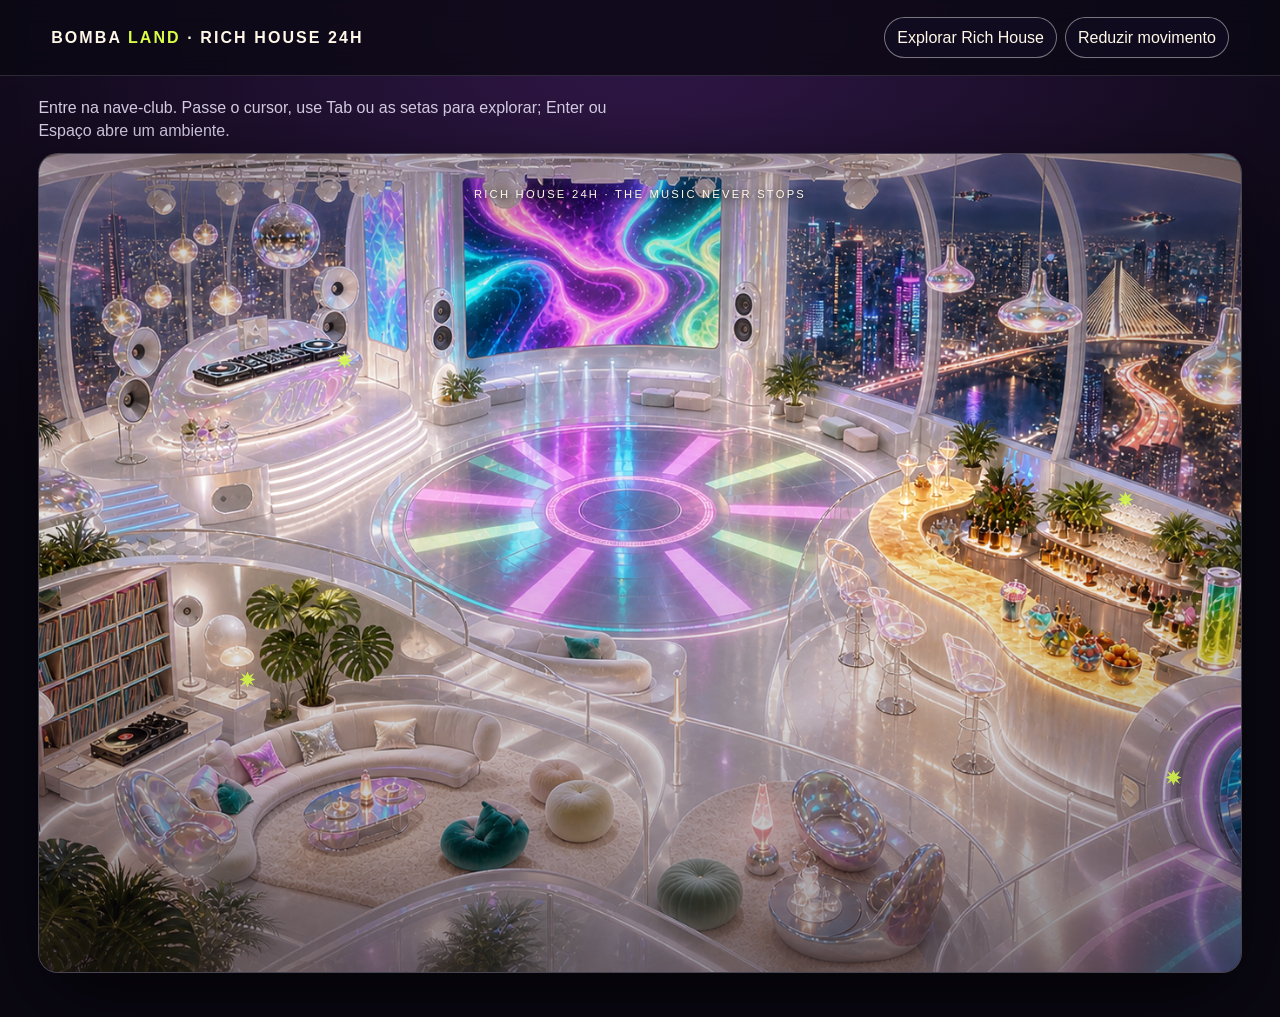
<file: site/rich-house-24h/index.html>
<!doctype html><html lang="pt-BR"><head><meta charset="utf-8"><meta name="viewport" content="width=device-width,initial-scale=1"><title>Rich House 24H — Protótipo</title><style>
:root{--ink:#0b0813;--cream:#fff8e8;--acid:#d9ff45;--pink:#ff4fac;--cyan:#5be4ff;--violet:#9580ff;--amber:#ffb45a}*{box-sizing:border-box}html{background:var(--ink)}body{margin:0;background:radial-gradient(circle at 50% 0,#321849,var(--ink) 65%);color:var(--cream);font:16px/1.45 Arial,sans-serif}button{font:inherit}button:focus-visible,a:focus-visible{outline:3px solid var(--acid);outline-offset:4px}.skip{position:absolute;z-index:30;top:-50px;left:12px;padding:8px 12px;color:#07100e;background:var(--acid);border-radius:6px}.skip:focus{top:12px}.chrome{position:relative;z-index:10;display:flex;align-items:center;justify-content:space-between;gap:14px;padding:17px clamp(18px,4vw,56px);border-bottom:1px solid #ffffff22;background:#0b0813cc;backdrop-filter:blur(12px)}.brand{font-weight:800;letter-spacing:.13em}.brand span,.eyebrow{color:var(--acid)}.controls{display:flex;gap:8px;flex-wrap:wrap}.control,.secondary{border:1px solid #ffffff70;background:#130d22a8;color:var(--cream);padding:8px 12px;border-radius:999px;cursor:pointer}.shell{width:min(1440px,100%);margin:auto;padding:20px clamp(12px,3vw,48px) 44px}.hint{max-width:620px;color:#d9d0e8;margin:0 0 10px}.house{position:relative;height:min(66vw,820px);min-height:560px;overflow:hidden;border:1px solid #ffffff38;border-radius:20px;box-shadow:0 28px 90px #000a;background:#160f24}.art{position:absolute;inset:0;background:linear-gradient(180deg,#10091c18,#10091c00 42%,#10091c60),url('assets/rich-house-desktop-v0.1.png') center/cover;filter:saturate(.92) contrast(1.04)}.house::after{content:"";position:absolute;inset:0;pointer-events:none;background:radial-gradient(ellipse at 50% 50%,transparent 52%,#08030c48)}.label{position:absolute;z-index:3;top:4%;left:50%;transform:translateX(-50%);font-size:.7rem;text-transform:uppercase;letter-spacing:.2em;text-shadow:0 2px 7px #000}.zone{position:absolute;z-index:5;width:clamp(115px,15vw,210px);min-height:68px;padding:10px;text-align:left;color:transparent;border:1px solid transparent;background:transparent;cursor:pointer;transition:transform .2s,background .2s}.zone strong{display:block;font-size:.78rem;letter-spacing:.1em;text-transform:uppercase}.zone small{display:block;margin-top:4px;font-size:.7rem}.zone:hover,.zone:focus-visible,.zone.active{color:var(--cream);background:#10091cab;border-color:var(--acid);box-shadow:0 0 0 2px var(--acid),0 0 30px #d9ff4575;transform:translateY(-6px)}@media(min-width:681px){.zone::before{content:"";position:absolute;top:9px;right:10px;width:17px;height:17px;background:#d9ff45;clip-path:polygon(50% 0,61% 29%,91% 9%,72% 39%,100% 50%,72% 61%,91% 91%,61% 72%,50% 100%,39% 72%,9% 91%,28% 61%,0 50%,28% 39%,9% 9%,39% 29%);filter:drop-shadow(0 0 4px #d9ff45b3);opacity:.84;transform:scale(.95);transition:transform .2s,filter .2s,opacity .2s}.zone:hover::before,.zone:focus-visible::before,.zone.active::before{opacity:1;filter:drop-shadow(0 0 9px #d9ff45);transform:scale(1.22)}}.dance{top:37%;left:40%;width:20%;height:24%}.dj{top:23%;left:11%;height:18%}.vj{top:15%;left:42%;width:18%;height:17%}.bar{top:40%;right:8%;height:27%}.lounge{bottom:8%;left:13%;height:22%}.records{bottom:17%;left:3%;height:21%}.exit{bottom:4%;right:4%;width:17%;height:22%}.detail{position:absolute;z-index:7;left:50%;bottom:18px;transform:translateX(-50%);width:min(500px,calc(100% - 28px));padding:13px 16px;border:1px solid #ffffff7a;border-radius:12px;background:#10091ce8;pointer-events:none}.detail h1{margin:1px 0;font-size:1.08rem}.detail p{margin:2px 0;color:#f4eefd;font-size:.9rem}.overlay{position:fixed;z-index:20;inset:0;display:grid;place-items:center;padding:20px;background:#07030dbb;backdrop-filter:blur(8px)}.overlay[hidden]{display:none}.panel{width:min(680px,100%);padding:clamp(22px,5vw,44px);border:1px solid #ffffff67;border-radius:18px;background:linear-gradient(145deg,#3e1750,#10091d);box-shadow:0 25px 90px #000b}.panel h2{margin:.35em 0;font-size:clamp(1.7rem,5vw,3rem)}.panel p{color:#f2eafa}.actions{display:flex;flex-wrap:wrap;gap:10px;margin-top:23px}.primary{border:0;border-radius:999px;padding:11px 18px;background:var(--acid);color:#0a0d13;font-weight:700;cursor:pointer}.content-grid,.list{display:grid;grid-template-columns:repeat(2,1fr);gap:10px;padding:0;list-style:none}.content-grid{margin-top:18px}.item,.list button{padding:12px;min-height:78px;border:1px solid #ffffff3d;background:#0b08138a;color:var(--cream);text-align:left}.item b{display:block;color:var(--acid);font-size:.72rem;text-transform:uppercase;letter-spacing:.08em}.item span,.list small{display:block;margin-top:4px}.list button{width:100%;border-radius:10px;cursor:pointer}.list small{color:#e8dff1}.reduced *{animation:none!important;transition:none!important}@media(prefers-reduced-motion:reduce){*{animation:none!important;transition:none!important}}
@media(max-width:680px){.chrome{align-items:flex-start;flex-direction:column}.house{height:190vw;min-height:920px}.art{background-image:linear-gradient(180deg,#10091c18,#10091c00 42%,#10091c60),url('assets/rich-house-mobile-v0.1.png');background-position:center}.label{top:3%;font-size:.58rem}.zone{width:33%;min-height:74px;padding:8px}.zone strong{font-size:.66rem}.zone small{display:none}.dance{top:34%;left:33%;width:34%;height:14%}.dj{top:31%;left:9%;height:13%}.vj{top:28%;right:8%;height:13%}.bar{top:52%;right:8%;height:14%}.lounge{bottom:12%;left:9%;height:14%}.records{bottom:11%;right:8%;left:auto;height:14%}.exit{bottom:1%;left:33%;width:34%;height:10%}.detail{bottom:12px}.content-grid,.list{grid-template-columns:1fr}.zone{color:var(--cream);overflow:visible}.zone strong{position:relative;padding-left:23px;color:#17131e;opacity:.88;letter-spacing:.13em;text-shadow:0 1px 2px #fff8e8b8}.zone::before{content:"";position:absolute;top:8px;left:2px;width:16px;height:16px;background:#d9ff45;clip-path:polygon(50% 0,61% 29%,91% 9%,72% 39%,100% 50%,72% 61%,91% 91%,61% 72%,50% 100%,39% 72%,9% 91%,28% 61%,0 50%,28% 39%,9% 9%,39% 29%);filter:drop-shadow(0 0 4px #d9ff45b3);opacity:.9;transform:scale(.95);transition:transform .2s,filter .2s,opacity .2s}.zone:hover::before,.zone:focus-visible::before,.zone.active::before{opacity:1;filter:drop-shadow(0 0 9px #d9ff45);transform:scale(1.22)}.zone:hover strong,.zone:focus-visible strong,.zone.active strong{color:var(--cream);opacity:1;text-shadow:0 1px 5px #10091ccc}.reduced .zone::before{animation:none!important}@media(prefers-reduced-motion:reduce){.zone::before{animation:none!important}}}
.shell{position:relative}.vj-projection{position:absolute;z-index:16;top:112px;left:50%;width:min(520px,calc(100% - 48px));padding:14px;border:1px solid #ffffffa6;border-radius:18px;background:linear-gradient(145deg,#fff8e8f4,#dceaffea);box-shadow:0 26px 80px #0009;color:#17131e;transform:translateX(-50%)}.vj-projection[hidden]{display:none}.vj-projection__eyebrow{margin:0;color:#55357a;font-size:.68rem;font-weight:800;letter-spacing:.14em;text-transform:uppercase}.vj-projection h2{margin:.2rem 0;font-size:1.1rem}.vj-status{min-height:1.45em;margin:.25rem 0 .75rem;font-size:.86rem}.vj-player-shell{display:grid;place-items:center;min-height:270px;overflow:hidden;border:1px solid #17131e38;border-radius:12px;background:#0b0813}.vj-player-shell iframe{display:block;width:100%;height:100%;border:0}.vj-controls{display:flex;flex-wrap:wrap;gap:8px;margin-top:10px}.vj-controls button,.vj-fallback{border:1px solid #17131e55;border-radius:999px;padding:8px 11px;background:#fffffff0;color:#17131e;font:inherit;font-size:.82rem;font-weight:700;cursor:pointer}.vj-controls button{display:grid;place-items:center;width:39px;height:39px;padding:0;border-radius:50%;transition:transform .18s,background .18s,box-shadow .18s}.vj-controls button:hover:not(:disabled){background:#ffffff;box-shadow:0 0 0 3px #5be4ff55;transform:translateY(-1px)}.vj-controls button[aria-pressed="true"]{background:#17131e;color:#fff8e8}.vj-controls button:disabled{opacity:.48;cursor:not-allowed}.media-icon{width:18px;height:18px;fill:none;stroke:currentColor;stroke-width:2;stroke-linecap:round;stroke-linejoin:round}.media-icon--fill{fill:currentColor;stroke:none}.icon-pause,.icon-sound-muted{display:none}.vj-controls button[data-state="playing"] .icon-play,.vj-controls button[data-state="muted"] .icon-sound{display:none}.vj-controls button[data-state="playing"] .icon-pause,.vj-controls button[data-state="muted"] .icon-sound-muted{display:block}.vj-fallback{display:inline-block;margin-top:10px}.house.media-playing::after{background:radial-gradient(ellipse at 50% 48%,#ff4fac20 0,transparent 34%),radial-gradient(ellipse at 50% 50%,transparent 52%,#08030c48)}@media(max-width:680px){.vj-projection{position:static;width:100%;margin-top:12px;padding:12px;transform:none}.vj-player-shell{min-height:200px;aspect-ratio:16/9}.vj-projection h2{font-size:1rem}.vj-controls button,.vj-fallback{font-size:.8rem}.house.media-playing::after{background:radial-gradient(ellipse at 50% 40%,#5be4ff1c 0,transparent 36%),radial-gradient(ellipse at 50% 50%,transparent 52%,#08030c48)}}.record-gallery,.record-exhibit{position:absolute;z-index:16;border:1px solid #ffffffa6;border-radius:18px;background:linear-gradient(145deg,#fff8e8f4,#e9e2f5ed);box-shadow:0 26px 80px #0009;color:#17131e}.record-gallery{bottom:30px;left:50%;width:min(850px,calc(100% - 48px));padding:16px;border-color:#fffef04a;background:linear-gradient(145deg,#fffdf86e,#e9e2f57a);box-shadow:0 12px 34px #0b081334;backdrop-filter:blur(5px);transform:translateX(-50%)}.record-gallery[hidden],.record-exhibit[hidden]{display:none}.record-gallery__eyebrow,.record-exhibit__eyebrow{margin:0;color:#55357a;font-size:.68rem;font-weight:800;letter-spacing:.14em;text-transform:uppercase}.record-gallery h2,.record-exhibit h2{margin:.35rem 0 .2rem;font-size:1.2rem}.record-gallery__intro{margin:.2rem 0 .9rem;font-size:.88rem}.album-gallery{display:grid;grid-template-columns:repeat(2,minmax(0,1fr));gap:14px;max-width:620px;margin-inline:auto}.album-cover-card{display:grid;gap:8px;padding:8px;border:1px solid #17131e45;border-radius:13px;background:#fffdf8;color:#17131e;text-align:left;font:inherit;font-weight:800;cursor:pointer;transition:transform .18s,box-shadow .18s,border-color .18s}.album-cover-card:hover,.album-cover-card:focus-visible{border-color:#55357a;box-shadow:0 0 0 3px #9580ff55;transform:translateY(-3px)}.album-cover-card:focus-visible{outline-offset:2px}.album-cover-card img{display:block;width:100%;aspect-ratio:1;object-fit:contain;border-radius:8px;background:#0b0813}.record-gallery__actions{margin-top:14px}.record-exhibit{bottom:48px;left:30px;width:min(380px,calc(100% - 48px));padding:14px}.record-exhibit__cover{display:block;width:100%;max-height:285px;aspect-ratio:1;object-fit:contain;margin:.65rem 0;border:1px solid #17131e44;border-radius:12px;background:#0b0813}.record-exhibit__meta{margin:.35rem 0;font-size:.9rem}.record-exhibit__meta strong{display:block;font-size:.68rem;letter-spacing:.1em;text-transform:uppercase}.record-exhibit__curatorial{margin:.7rem 0;font-size:.88rem}.record-exhibit__actions{display:flex;flex-wrap:wrap;gap:10px;margin-top:12px}.record-exhibit__actions button,.record-gallery__actions button{border:1px solid #17131e55;border-radius:999px;padding:8px 11px;background:#fffffff0;color:#17131e;font:inherit;font-size:.82rem;font-weight:700;cursor:pointer}.record-exhibit__spotify{align-self:center;color:#17131e;font-weight:700}.record-exhibit__spotify:focus-visible{outline-color:#55357a}@media(max-width:680px){.record-gallery,.record-exhibit{position:static;width:100%;margin-top:12px;padding:12px;transform:none}.record-gallery h2,.record-exhibit h2{font-size:1.08rem}.album-gallery{grid-template-columns:repeat(2,minmax(0,1fr));gap:10px}.album-cover-card{padding:7px}.record-exhibit__cover{max-height:none}}.reduced .house.media-playing::after{transition:none!important}
</style></head><body><a class="skip" href="#rich-list">Ir para a lista da Rich House</a><header class="chrome"><div class="brand">BOMBA <span>LAND</span> · RICH HOUSE 24H</div><div class="controls" aria-label="Controles da Rich House"><button class="control" id="list-toggle">Explorar Rich House</button><button class="control" id="motion" aria-pressed="false">Reduzir movimento</button></div></header><main class="shell"><p class="hint" id="guide">Entre na nave-club. Passe o cursor, use Tab ou as setas para explorar; Enter ou Espaço abre um ambiente.</p><section class="house" id="house" aria-describedby="guide"><div class="art" aria-hidden="true"></div><div class="label">Rich House 24H · the music never stops</div><button class="zone dj" data-id="media"><strong>DJ Booth</strong><small>1 set piloto</small></button><button class="zone bar" data-id="bar"><strong>Bar</strong><small>Objetos impossíveis</small></button><button class="zone records" data-id="records"><strong>Record Wall</strong><small>Discografia espacial</small></button><button class="zone exit" data-id="exit"><strong>Sair</strong><small>Voltar ao Music Studio</small></button><section class="detail" id="detail" hidden aria-live="polite"><div class="eyebrow">Área descoberta</div><h1 id="dname"></h1><p id="dcopy"></p></section></section><section class="vj-projection" id="vj-projection" aria-labelledby="vj-projection-title" hidden><p class="vj-projection__eyebrow">Transmissão VJ</p><h2 id="vj-projection-title">VJ Screen · Tech Polis</h2><p class="vj-status" id="vj-status" role="status" aria-live="polite">Nenhuma transmissão preparada.</p><div class="vj-player-shell" id="vj-player-shell"><div id="vj-player-mount"></div></div><div class="vj-controls" aria-label="Controles de transmissão"><button id="vj-play" type="button" aria-label="Reproduzir transmissão" aria-pressed="false" title="Reproduzir transmissão" disabled><svg class="media-icon media-icon--fill icon-play" viewBox="0 0 24 24" aria-hidden="true"><path d="M8 5.2v13.6L19 12z"/></svg><svg class="media-icon media-icon--fill icon-pause" viewBox="0 0 24 24" aria-hidden="true"><path d="M7 5h4v14H7zm6 0h4v14h-4z"/></svg></button><button id="vj-audio" type="button" aria-label="Silenciar áudio" aria-pressed="false" title="Silenciar áudio" disabled><svg class="media-icon icon-sound" viewBox="0 0 24 24" aria-hidden="true"><path d="M4 10v4h4l5 4V6L8 10zm12.5.2a3 3 0 0 1 0 3.6m2.2-5.8a6 6 0 0 1 0 8"/></svg><svg class="media-icon icon-sound-muted" viewBox="0 0 24 24" aria-hidden="true"><path d="M4 10v4h4l5 4V6L8 10zm12 1 4 4m0-4-4 4"/></svg></button><button id="vj-close" type="button" aria-label="Encerrar transmissão" title="Encerrar transmissão"><svg class="media-icon" viewBox="0 0 24 24" aria-hidden="true"><path d="M6 6l12 12M18 6 6 18"/></svg></button></div><a class="vj-fallback" id="vj-fallback" href="https://www.youtube.com/watch?v=qLznZvUC7VU" target="_blank" rel="noopener" hidden>Abrir no YouTube ↗</a></section><section class="record-gallery" id="record-gallery" aria-labelledby="record-gallery-title" hidden><p class="record-gallery__eyebrow">Discografia exposta · Record Wall</p><h2 id="record-gallery-title">Obras da Bomba Trends</h2><p class="record-gallery__intro">Na Rich House, cada álbum é uma atmosfera: música, cultura e ideias para pensar, criar e evoluir.</p><div class="album-gallery" id="album-gallery"></div><div class="record-gallery__actions"><button id="record-gallery-close" type="button">Voltar à Rich House</button></div></section><section class="record-exhibit" id="record-exhibit" aria-labelledby="record-exhibit-title" hidden><p class="record-exhibit__eyebrow">Obra selecionada · Record Wall</p><img class="record-exhibit__cover" id="record-exhibit-cover" alt=""><h2 id="record-exhibit-title"></h2><p class="record-exhibit__meta"><strong>Artista</strong><span id="record-exhibit-artist"></span></p><p class="record-exhibit__curatorial" id="record-exhibit-curatorial"></p><div class="record-exhibit__actions"><a class="record-exhibit__spotify" id="record-exhibit-spotify" target="_blank" rel="noopener" hidden>Ouvir no Spotify ↗</a><button id="record-exhibit-close" type="button">Voltar ao Record Wall</button></div></section></main><section class="overlay" id="threshold" role="dialog" aria-modal="true" aria-labelledby="tname" hidden><div class="panel"><div class="eyebrow">Limiar de entrada</div><h2 id="tname"></h2><p id="tcopy"></p><div class="actions"><button class="primary" id="enter">Explorar conteúdo</button><button class="secondary" id="back">Voltar à Rich House</button></div></div></section><section class="overlay" id="content" role="dialog" aria-modal="true" aria-labelledby="cname" hidden><div class="panel"><div class="eyebrow">Dentro da Rich House</div><h2 id="cname"></h2><p id="ccopy"></p><div class="content-grid" id="items"></div><div class="actions"><button class="primary" id="return">Voltar à Rich House</button></div></div></section><section class="overlay" id="list-overlay" role="dialog" aria-modal="true" aria-labelledby="list-title" hidden><div class="panel"><div class="eyebrow">Alternativa acessível</div><h2 id="list-title">Explorar Rich House</h2><ul class="list" id="rich-list"></ul><div class="actions"><button class="secondary" id="close-list">Fechar lista</button></div></div></section>
<script src="config.js"></script><script src="app.js"></script></body></html>
</file>
